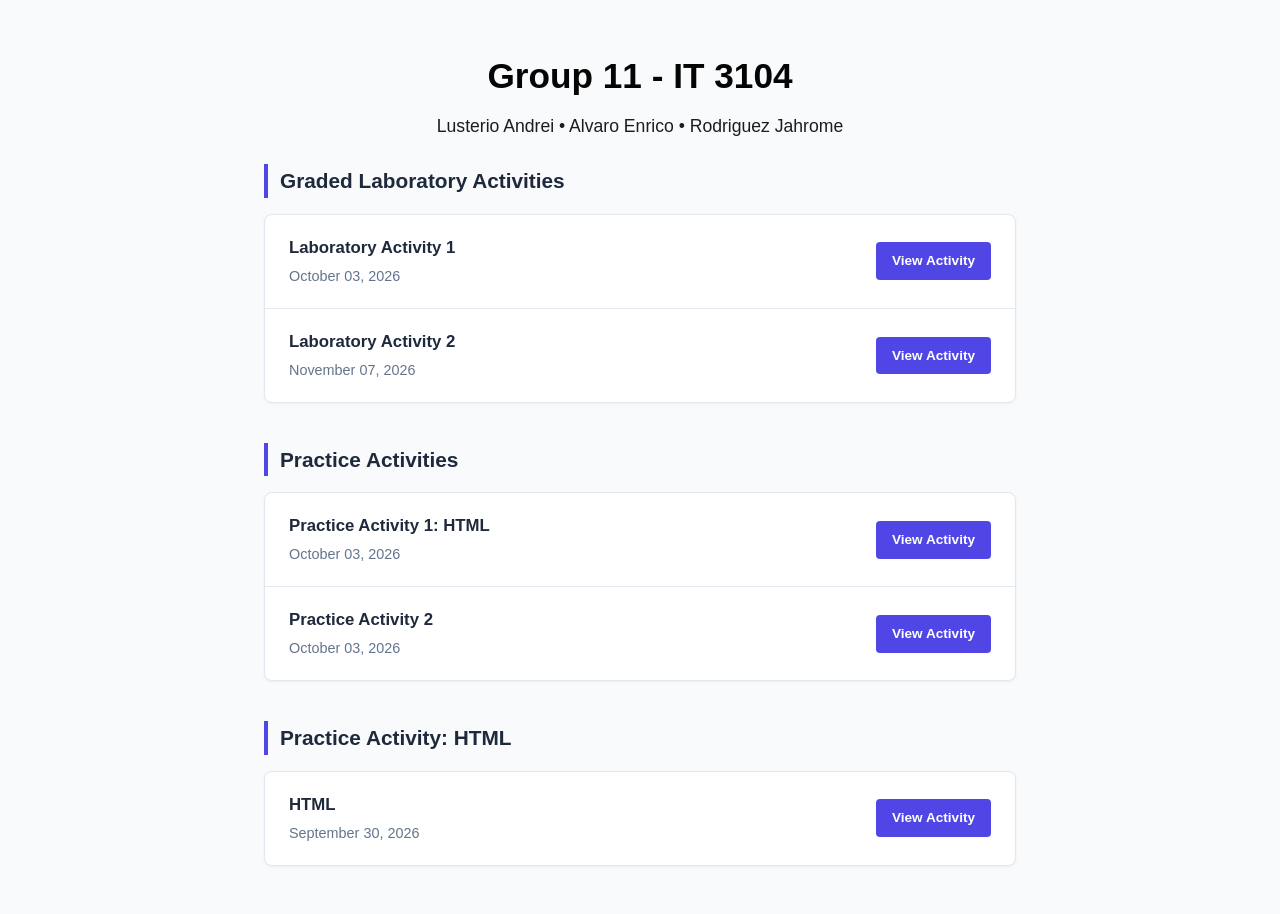
<file: index.html>
<!DOCTYPE html>
<html lang="en">
<head>
    <meta charset="UTF-8">
    <meta name="viewport" content="width=device-width, initial-scale=1.0">
    <title>Class Activity Repository</title>
    <link rel="stylesheet" href="style.css">
</head>
<body>

    <header>
        <h1>Group 11 - IT 3104 </h1>
        <p>Lusterio Andrei • Alvaro Enrico • Rodriguez Jahrome</p>
    </header>

    <main>
        
        <!-- Section: Current Module -->
        <h2 class="section-title">Graded Laboratory Activities</h2>
        <ul class="activity-list">
            <li>
                <span class="activity-info">
                    <strong>Laboratory Activity 1</strong>
                    <p>October 03, 2026</p>
                </span>
               <a href="G11_ LABORATORY 1.html" class="btn">View Activity</a>
            </li>
    
        <li>
              <span class="activity-info">
                 <strong>Laboratory Activity 2</strong>
                   <p>November 07, 2026</p>
                    </span>
               <a href="act 2/index.html" class="btn">View Activity</a>
        </ul>
        </li>
        <!-- Section: Current Module -->
        <h2 class="section-title">Practice Activities</h2>
        <ul class="activity-list">
            <li>
                <span class="activity-info">
                    <strong>Practice Activity 1: HTML</strong>
                    <p>October 03, 2026</p>
                </span>
                <a href="Student_Information_Portal.html" class="btn">View Activity</a>
            </li>
            <li>
                <span class="activity-info">
                    <strong>Practice Activity 2</strong>
                    <p>October 03, 2026</p>
                </span>
                <a href="Student_Information_Portal style.html" class="btn">View Activity</a>
            </li>
        </ul>
          <h3 class="section-title">Practice Activity: HTML</h3>
        <ul class="activity-list">
            <li>
                <span class="activity-info">
                    <strong> HTML</strong>
                    <p>September 30, 2026</p>
                </span>
                <a href="Untitled-1.html" class="btn">View Activity</a>
            </li>
        </ul>
    </main>

</body>
</html>
</file>
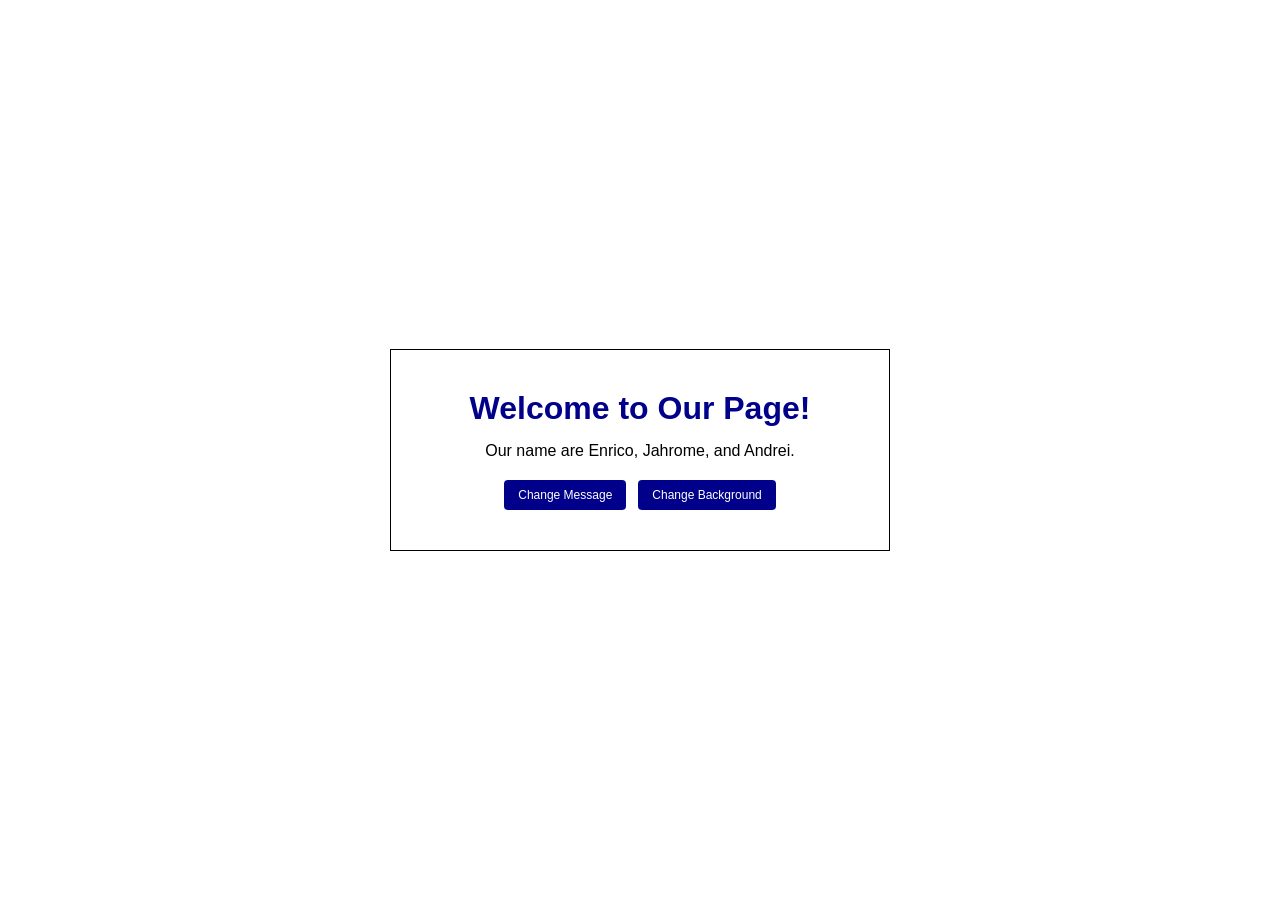
<file: act 2/index.html>
<!DOCTYPE html>
<html lang="en">
<head>
    <meta charset="UTF-8">
    <meta name="viewport" content="width=device-width, initial-scale=1.0">
    <title>Our First Interactive Page</title>
    <link rel="stylesheet" href="style.css">
</head>
<body>
    <div class="container">
        <h1>Welcome to Our Page!</h1>
        <p id="message">Our name are Enrico, Jahrome, and Andrei.</p>
        <div class="buttons">
            <button id="changeMessage">Change Message</button>
            <button id="changeBackground">Change Background</button>
        </div>
    </div>
    <script src="script.js"></script>
</body>
</html>
</file>
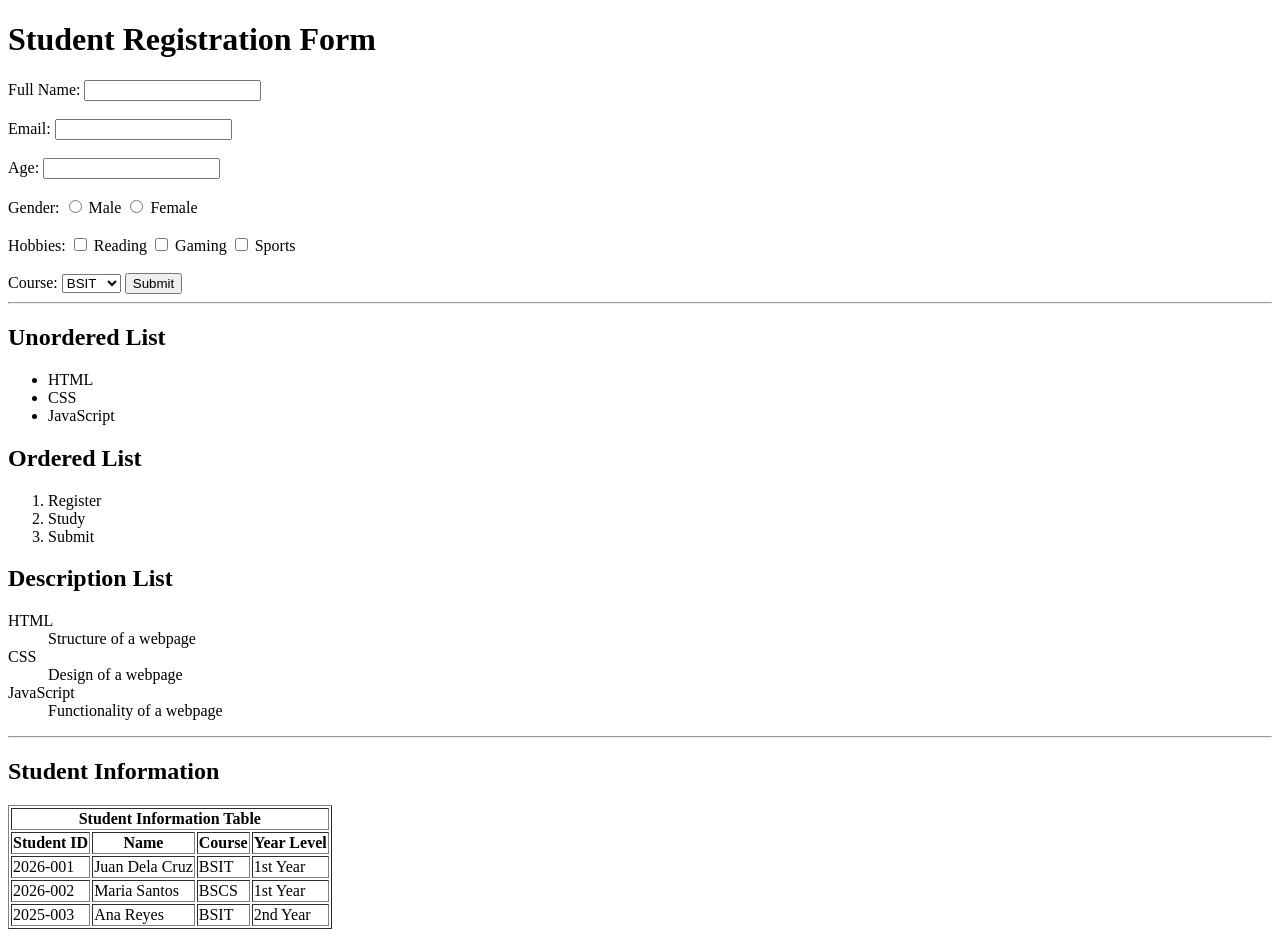
<file: ALVARO,ENRICO, LABORATORY 1..html>
<!DOCTYPE html>
<html>
<head>
    <title>Student Registration</title>
</head>

<body>

<h1>Student Registration Form</h1>

<form>

    <label>Full Name:</label>

    <input type="text" name="name">

    <br>
    <br>

    <label>Email:</label>

    <input type="email" name="email">

    <br>
    <br>

    <label>Age:</label>
    <input type="number" name="age">

    <br>
    <br>

    <label>Gender:</label>
    <input type="radio" name="gender" value="Male"> Male
    <input type="radio" name="gender" value="Female"> Female

    <br>
    <br>

    <label>Hobbies:</label>
    <input type="checkbox" name="hobby" value="Reading"> Reading
    <input type="checkbox" name="hobby" value="Gaming"> Gaming
    <input type="checkbox" name="hobby" value="Sports"> Sports

    <br>
    <br>

    <label>Course:</label>
    <select name="course">
        <option>BSIT</option>
        <option>BSCS</option>
    </select>

    <input type="submit" value="Submit">

</form>

<hr>

<h2>Unordered List</h2>
<ul>
    <li>HTML</li>
    <li>CSS</li>
    <li>JavaScript</li>
</ul>

<h2>Ordered List</h2>

<ol>
    <li>Register</li>
    <li>Study</li>
    <li>Submit</li>
</ol>

<h2>Description List</h2>

<dl>
    <dt>HTML</dt>
    <dd>Structure of a webpage</dd>

    <dt>CSS</dt>
    <dd>Design of a webpage</dd>

    <dt>JavaScript</dt>
    <dd>Functionality of a webpage</dd>
</dl>

<hr>

<h2>Student Information</h2>

<table border="1">
    <tr>
        <th colspan="4">Student Information Table</th>
    </tr>

    <tr>
        <th>Student ID</th>
        <th>Name</th>
        <th>Course</th>
        <th>Year Level</th>
    </tr>

    <tr>
        <td>2026-001</td>
        <td>Juan Dela Cruz</td>
        <td>BSIT</td>
        <td>1st Year</td>
    </tr>

    <tr>
        <td>2026-002</td>
        <td>Maria Santos</td>
        <td>BSCS</td>
        <td>1st Year</td>
    </tr>

    <tr>
        <td>2025-003</td>
        <td>Ana Reyes</td>
        <td>BSIT</td>
        <td>2nd Year</td>
    </tr>
    
</table>

</body>
</html>
</file>
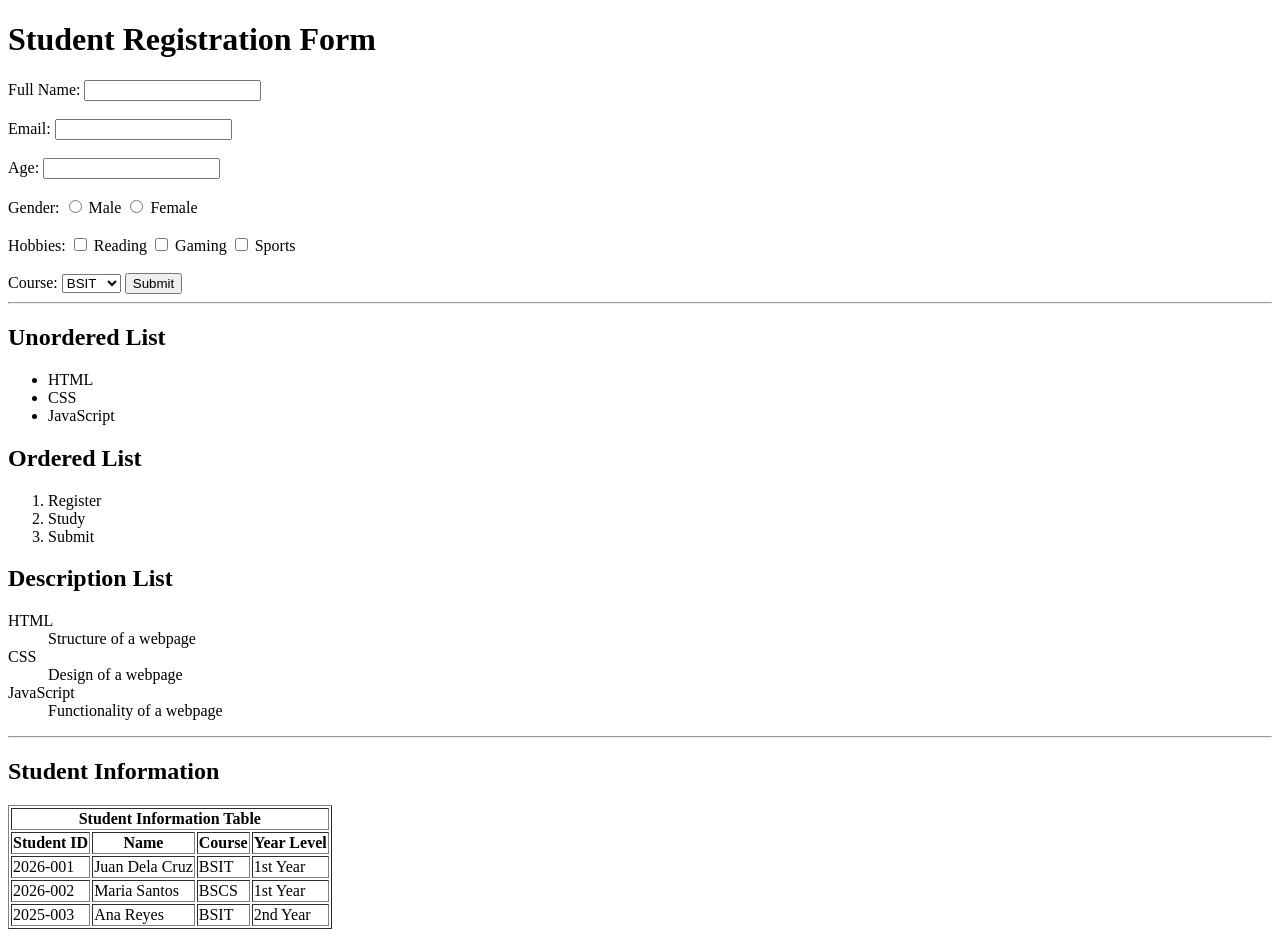
<file: G11_ LABORATORY 1..html>
<!DOCTYPE html>
<html>
<head>
    <title>Student Registration</title>
</head>

<body>

<h1>Student Registration Form</h1>

<form>

    <label>Full Name:</label>

    <input type="text" name="name">

    <br>
    <br>

    <label>Email:</label>

    <input type="email" name="email">

    <br>
    <br>

    <label>Age:</label>
    <input type="number" name="age">

    <br>
    <br>

    <label>Gender:</label>
    <input type="radio" name="gender" value="Male"> Male
    <input type="radio" name="gender" value="Female"> Female

    <br>
    <br>

    <label>Hobbies:</label>
    <input type="checkbox" name="hobby" value="Reading"> Reading
    <input type="checkbox" name="hobby" value="Gaming"> Gaming
    <input type="checkbox" name="hobby" value="Sports"> Sports

    <br>
    <br>

    <label>Course:</label>
    <select name="course">
        <option>BSIT</option>
        <option>BSCS</option>
    </select>

    <input type="submit" value="Submit">

</form>

<hr>

<h2>Unordered List</h2>
<ul>
    <li>HTML</li>
    <li>CSS</li>
    <li>JavaScript</li>
</ul>

<h2>Ordered List</h2>

<ol>
    <li>Register</li>
    <li>Study</li>
    <li>Submit</li>
</ol>

<h2>Description List</h2>

<dl>
    <dt>HTML</dt>
    <dd>Structure of a webpage</dd>

    <dt>CSS</dt>
    <dd>Design of a webpage</dd>

    <dt>JavaScript</dt>
    <dd>Functionality of a webpage</dd>
</dl>

<hr>

<h2>Student Information</h2>

<table border="1">
    <tr>
        <th colspan="4">Student Information Table</th>
    </tr>

    <tr>
        <th>Student ID</th>
        <th>Name</th>
        <th>Course</th>
        <th>Year Level</th>
    </tr>

    <tr>
        <td>2026-001</td>
        <td>Juan Dela Cruz</td>
        <td>BSIT</td>
        <td>1st Year</td>
    </tr>

    <tr>
        <td>2026-002</td>
        <td>Maria Santos</td>
        <td>BSCS</td>
        <td>1st Year</td>
    </tr>

    <tr>
        <td>2025-003</td>
        <td>Ana Reyes</td>
        <td>BSIT</td>
        <td>2nd Year</td>
    </tr>
    
</table>

</body>
</html>
</file>
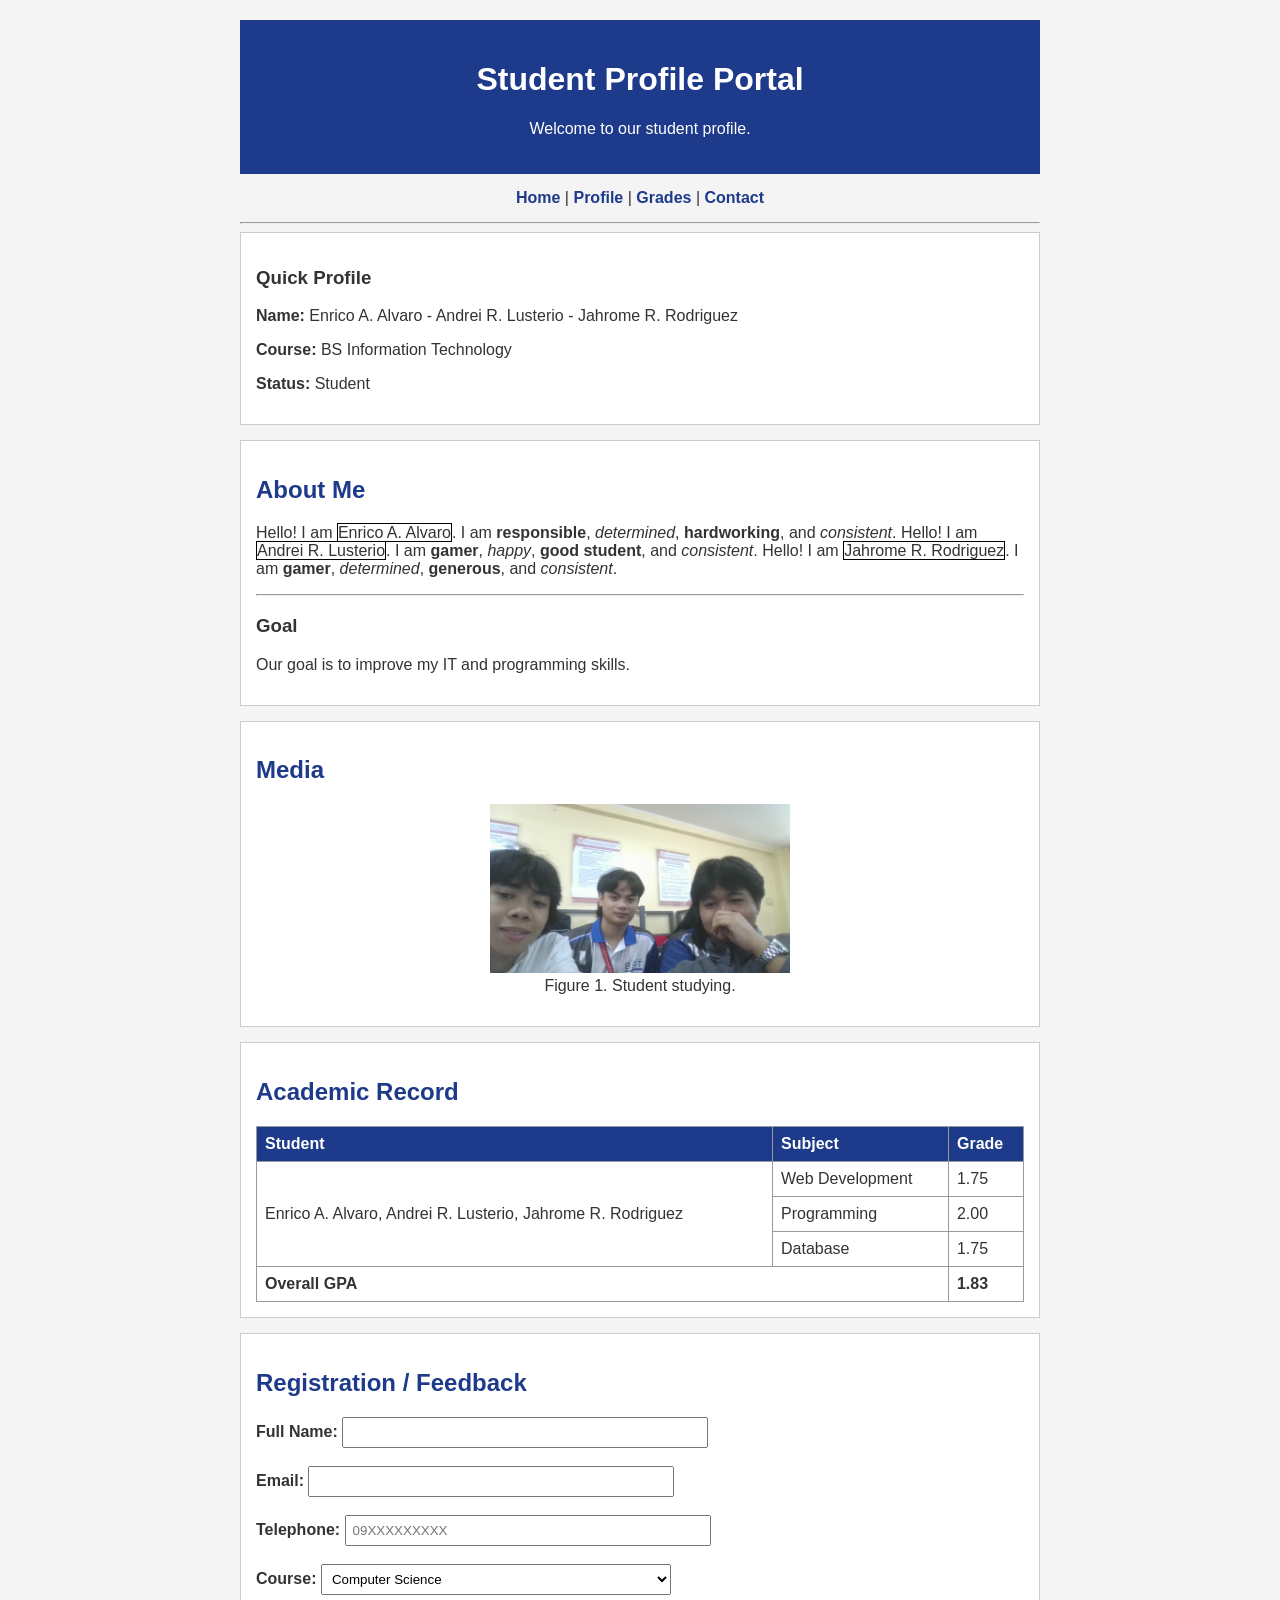
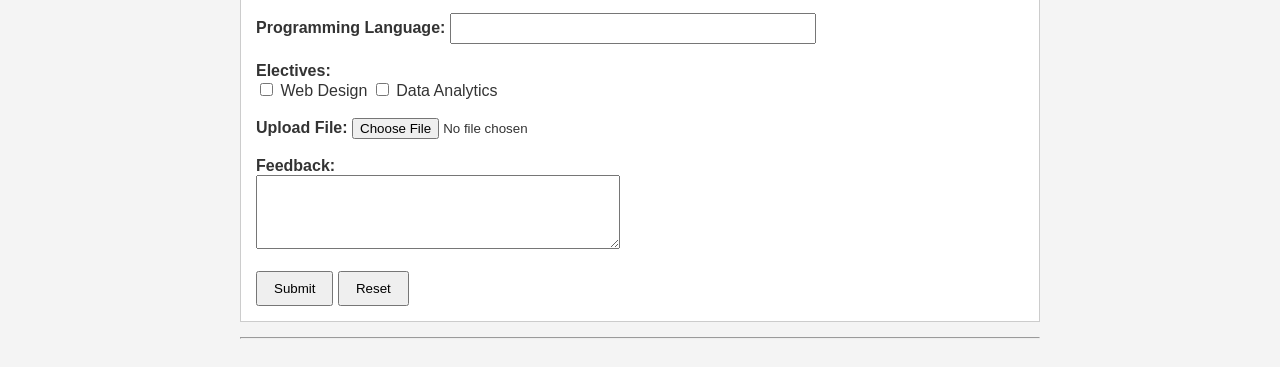
<file: Student_Information_Portal style.html>
<!DOCTYPE html>
<html>
<head>
    <meta charset="UTF-8">
    <meta name="viewport" content="width=device-width, initial-scale=1">
    <title>Student Profile Portal</title>

    <style>
        body {
            font-family: Arial, sans-serif;
            max-width: 800px;
            margin: 0 auto;
            padding: 20px;
            background: #f4f4f4;
            color: #333;
        }

        header {
            background: #1e3a8a;
            color: white;
            text-align: center;
            padding: 20px;
        }

        nav {
            text-align: center;
            margin: 15px 0;
        }

        nav a {
            color: #1e3a8a;
            text-decoration: none;
            font-weight: bold;
        }

        nav a:hover {
            text-decoration: underline;
        }

        aside, section {
            background: white;
            padding: 15px;
            margin-bottom: 15px;
            border: 1px solid #ccc;
        }

        h2 {
            color: #1e3a8a;
        }

        img {
            max-width: 100%;
        }

        figure, figcaption {
            text-align: center;
        }

        table {
            width: 100%;
            border-collapse: collapse;
        }

        th, td {
            border: 1px solid #999;
            padding: 8px;
            text-align: left;
        }

        th {
            background: #1e3a8a;
            color: white;
        }

        label {
            font-weight: bold;
        }

        input[type="text"], input[type="email"], input[type="tel"],
        input[list], select, textarea {
            width: 100%;
            max-width: 350px;
            padding: 6px;
        }

        button {
            padding: 8px 16px;
            cursor: pointer;
        }
    </style>
</head>

<body>

<header>
    <h1>Student Profile Portal</h1>
    <p>Welcome to our student profile.</p>
</header>

<nav>
    <a href="#home">Home</a> |
    <a href="#profile">Profile</a> |
    <a href="#grades">Grades</a> |
    <a href="#contact">Contact</a>
</nav>

<hr>

<aside>
    <h3>Quick Profile</h3>
    <p><b>Name:</b> Enrico A. Alvaro - Andrei R. Lusterio - Jahrome R. Rodriguez </p>
    <p><b>Course:</b> BS Information Technology</p>
    <p><b>Status:</b> Student</p>
</aside>

<main>

<section id="profile">
    <h2>About Me</h2>

    <p>
        Hello! I am
        <span style="border:1px solid black;">Enrico A. Alvaro</span>.
        I am <b>responsible</b>, <i>determined</i>,
        <strong>hardworking</strong>, and <em>consistent</em>.

        Hello! I am
        <span style="border:1px solid black;">Andrei R. Lusterio</span>.
        I am <b>gamer</b>, <i>happy</i>,
        <strong>good student</strong>, and <em>consistent</em>.

        Hello! I am
        <span style="border:1px solid black;">Jahrome R. Rodriguez</span>.
        I am <b>gamer</b>, <i>determined</i>,
        <strong>generous</strong>, and <em>consistent</em>.
    </p>

    <hr>

    <article>
        <h3>Goal</h3>
        <p>Our goal is to improve my IT and programming skills.</p>
    </article>
</section>

<section>
    <h2>Media</h2>

    <figure>
        <img src="WIN_20260912_14_43_04_Pro.jpg"
             alt="Student image"
             width="300">
        <figcaption>Figure 1. Student studying.</figcaption>
    </figure>
</section>

<section id="grades">
    <h2>Academic Record</h2>

    <table border="1">
        <tr>
            <th>Student</th>
            <th>Subject</th>
            <th>Grade</th>
        </tr>

        <tr>
            <td rowspan="3">Enrico A. Alvaro, Andrei R. Lusterio, Jahrome R. Rodriguez</td>
            <td>Web Development</td>
            <td>1.75</td>
        </tr>

        <tr>
            <td>Programming</td>
            <td>2.00</td>
        </tr>

        <tr>
            <td>Database</td>
            <td>1.75</td>
        </tr>

        <tr>
            <td colspan="2"><b>Overall GPA</b></td>
            <td><b>1.83</b></td>
        </tr>
    </table>
</section>

<section>
    <h2>Registration / Feedback</h2>

    <form action="#" method="POST">

        <label>Full Name:</label>
        <input type="text" name="name" required>
        <br><br>

        <label>Email:</label>
        <input type="email" name="email" required>
        <br><br>

        <label>Telephone:</label>
        <input type="tel" name="phone"
               pattern="[0-9]{11}"
               placeholder="09XXXXXXXXX">
        <br><br>

        <label>Course:</label>

        <select name="course">
            <optgroup label="Computer Science">
                <option>Computer Science</option>
            </optgroup>

            <optgroup label="Information Technology">
                <option>Information Technology</option>
            </optgroup>
        </select>

        <br><br>

        <label>Programming Language:</label>
        <input list="languages" name="language">

        <datalist id="languages">
            <option value="HTML">
            <option value="CSS">
            <option value="JavaScript">
            <option value="Python">
        </datalist>

        <br><br>

        <label>Electives:</label><br>

        <input type="checkbox" name="elective" value="web">
        Web Design

        <input type="checkbox" name="elective" value="data">
        Data Analytics

        <br><br>

        <label>Upload File:</label>
        <input type="file" name="file">

        <br><br>

        <label>Feedback:</label><br>

        <textarea name="feedback" rows="4"></textarea>

        <br><br>

        <button type="submit">Submit</button>
        <button type="reset">Reset</button>

    </form>
</section>

</main>

<hr>

</body>
</html>
</file>
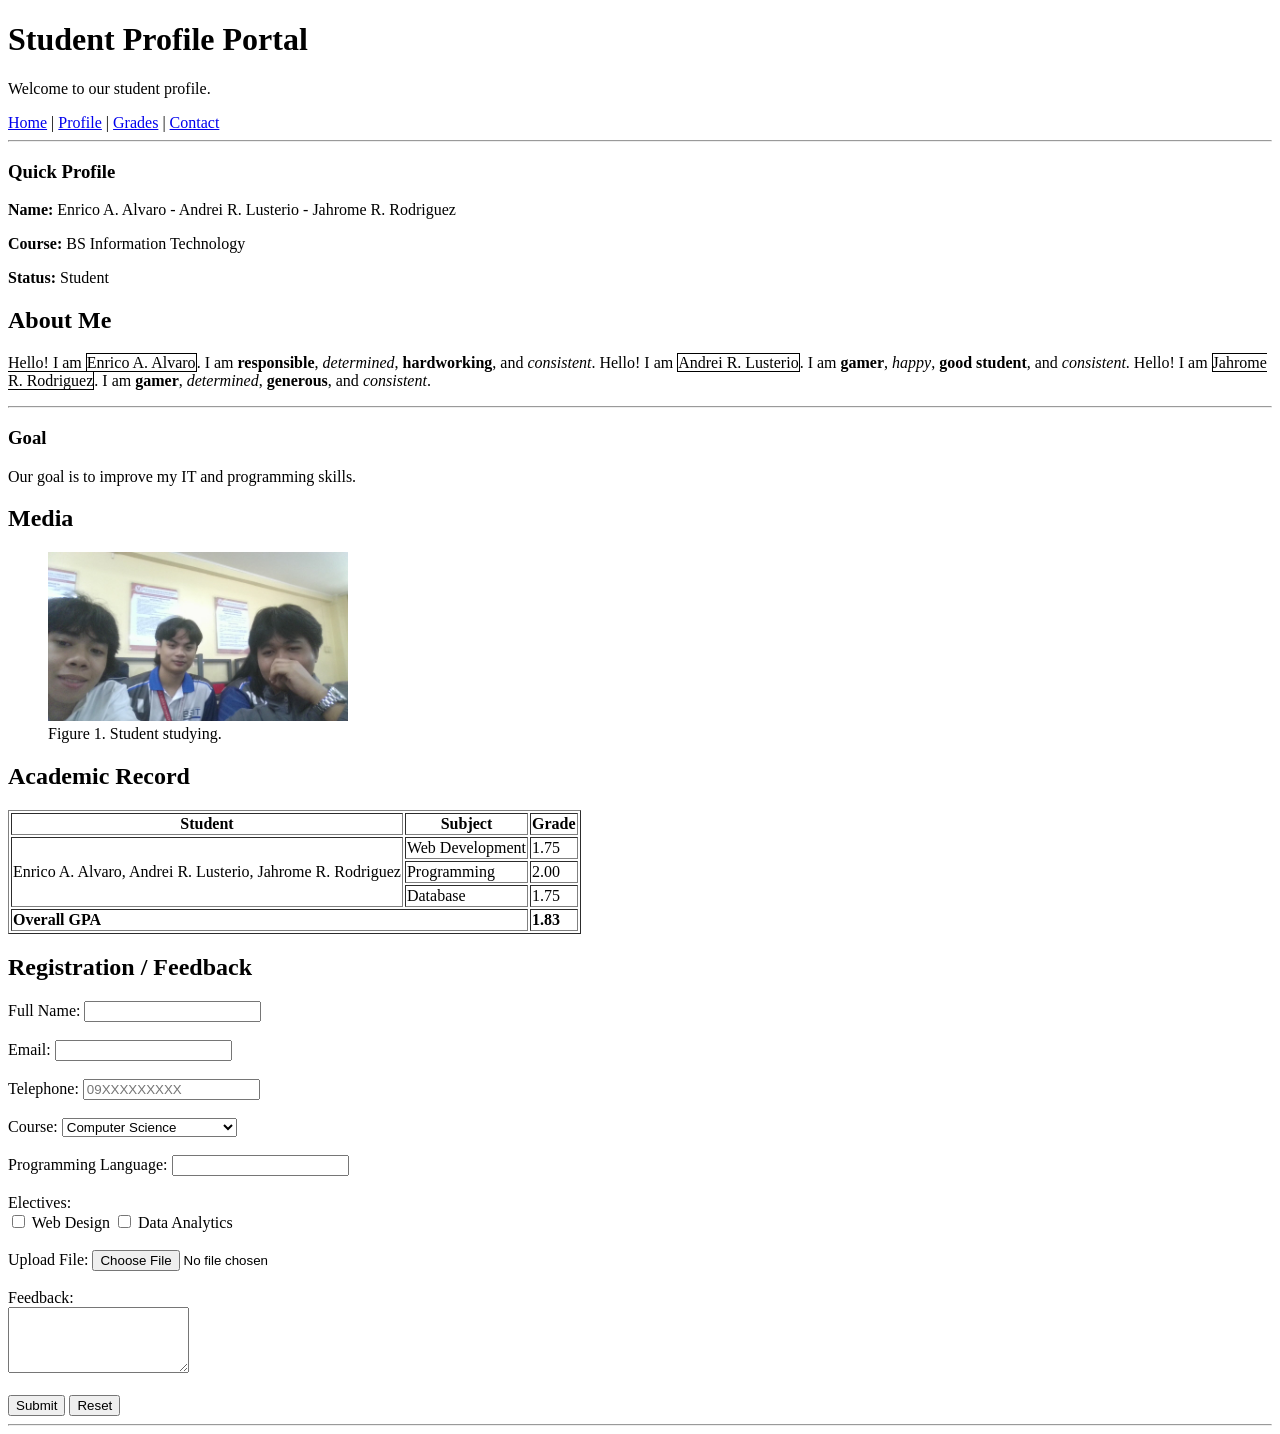
<file: Student_Information_Portal.html>
<!DOCTYPE html>
<html>
<head>
    <title>Student Profile Portal</title>
</head>

<body>

<header>
    <h1>Student Profile Portal</h1>
    <p>Welcome to our student profile.</p>
</header>

<nav>
    <a href="#home">Home</a> |
    <a href="#profile">Profile</a> |
    <a href="#grades">Grades</a> |
    <a href="#contact">Contact</a>
</nav>

<hr>

<aside>
    <h3>Quick Profile</h3>
    <p><b>Name:</b> Enrico A. Alvaro - Andrei R. Lusterio - Jahrome R. Rodriguez </p>
    <p><b>Course:</b> BS Information Technology</p>
    <p><b>Status:</b> Student</p>
</aside>

<main>

<section id="profile">
    <h2>About Me</h2>

    <p>
        Hello! I am
        <span style="border:1px solid black;">Enrico A. Alvaro</span>.
        I am <b>responsible</b>, <i>determined</i>,
        <strong>hardworking</strong>, and <em>consistent</em>.

        Hello! I am
        <span style="border:1px solid black;">Andrei R. Lusterio</span>.
        I am <b>gamer</b>, <i>happy</i>,
        <strong>good student</strong>, and <em>consistent</em>.

        Hello! I am
        <span style="border:1px solid black;">Jahrome R. Rodriguez</span>.
        I am <b>gamer</b>, <i>determined</i>,
        <strong>generous</strong>, and <em>consistent</em>.
    </p>

    <hr>

    <article>
        <h3>Goal</h3>
        <p>Our goal is to improve my IT and programming skills.</p>
    </article>
</section>

<section>
    <h2>Media</h2>

    <figure>
        <img src="WIN_20260912_14_43_04_Pro.jpg"
             alt="Student image"
             width="300">
        <figcaption>Figure 1. Student studying.</figcaption>
    </figure>
</section>

<section id="grades">
    <h2>Academic Record</h2>

    <table border="1">
        <tr>
            <th>Student</th>
            <th>Subject</th>
            <th>Grade</th>
        </tr>

        <tr>
            <td rowspan="3">Enrico A. Alvaro, Andrei R. Lusterio, Jahrome R. Rodriguez</td>
            <td>Web Development</td>
            <td>1.75</td>
        </tr>

        <tr>
            <td>Programming</td>
            <td>2.00</td>
        </tr>

        <tr>
            <td>Database</td>
            <td>1.75</td>
        </tr>

        <tr>
            <td colspan="2"><b>Overall GPA</b></td>
            <td><b>1.83</b></td>
        </tr>
    </table>
</section>

<section>
    <h2>Registration / Feedback</h2>

    <form action="#" method="POST">

        <label>Full Name:</label>
        <input type="text" name="name" required>
        <br><br>

        <label>Email:</label>
        <input type="email" name="email" required>
        <br><br>

        <label>Telephone:</label>
        <input type="tel" name="phone"
               pattern="[0-9]{11}"
               placeholder="09XXXXXXXXX">
        <br><br>

        <label>Course:</label>

        <select name="course">
            <optgroup label="Computer Science">
                <option>Computer Science</option>
            </optgroup>

            <optgroup label="Information Technology">
                <option>Information Technology</option>
            </optgroup>
        </select>

        <br><br>

        <label>Programming Language:</label>
        <input list="languages" name="language">

        <datalist id="languages">
            <option value="HTML">
            <option value="CSS">
            <option value="JavaScript">
            <option value="Python">
        </datalist>

        <br><br>

        <label>Electives:</label><br>

        <input type="checkbox" name="elective" value="web">
        Web Design

        <input type="checkbox" name="elective" value="data">
        Data Analytics

        <br><br>

        <label>Upload File:</label>
        <input type="file" name="file">

        <br><br>

        <label>Feedback:</label><br>

        <textarea name="feedback" rows="4"></textarea>

        <br><br>

        <button type="submit">Submit</button>
        <button type="reset">Reset</button>

    </form>
</section>

</main>

<hr>

</body>
</html>
</file>
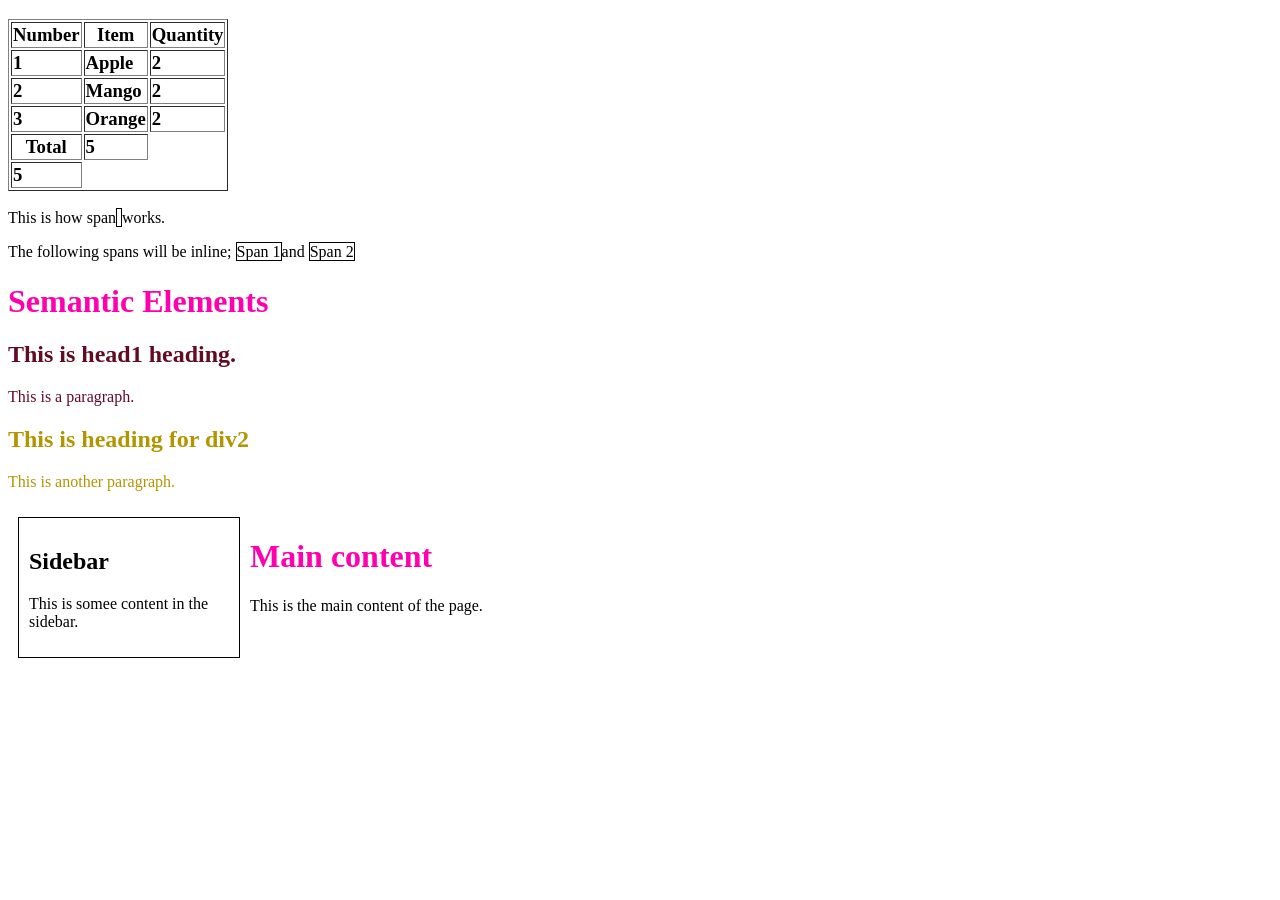
<file: Untitled-1.html>
<!DOCTYPE html>

<html>

<h3>
    </Table>
<table border="1">
    <tr>
        <th> Number</th>
        <th>Item</th>
        <th>Quantity</th>

    </tr>
    <tr>
        <td>1</td>
        <td>Apple</td>
        <td>2</td>
    </tr>
    <tr>
        <td>2</td>
        <td>Mango</td>
        <td>2</td>
    </tr>
    <tr>
        <td>3</td>
        <td>Orange</td>
        <td>2</td>
    </tr>
<tr>
    <th>Total</th>
    <td>5</td>
</tr>
<tr>
    <td>5</td>
</tr>
</table>
</h3>

<head>
    <title>
        
    </title>
</head>
<body>
    <p> This is how span<span style="border: 1px solid
    black"> </span> works. </p>
    <p> The following spans will be inline; <span
    style="border: 1px solid black"> Span 1</span>and 
    <span style="border: 1px solid black"> Span 2 
</p>
</body>
<h1>
    Semantic Elements
</h1>
<style>
    h1{
        color: rgb(255, 0, 174);
    }
    .div1{
        color: rgb(98, 12, 36);
    }
    .div2{
        color: rgb(177, 150, 0);
    }
</style>

<body>
    <div class="div1">
        <h2>This is head1 heading.</h2>
        <p>This is a paragraph.</p>
    </div>

    <div class="div2">
        <h2>This is heading for div2</h2>
        <p>This is another paragraph.</p>
    </div>
</body>

<style>
    main{
        padding: 10px;
        margin: 10px;
    }

    aside{
        width: 200px;
        border: 1px solid black;
        padding: 10px;
        margin: 10px;
        float: left;
    }

</style>
<body>
    <aside>
        <h2>Sidebar</h2>
        <p>This is somee content in the sidebar.</p>
</aside>
<main>
    <h1>Main content</h1>
    <p>This is the main content of the page.</p>
</main>
</body>
</html>
</file>
<file: style.css>
:root {
    --primary: #4f46e5;
    --primary-dark: #4338ca;
    --bg-color: #f8fafc;
    --card-bg: #ffffff;
    --text-main: #1e293b;
    --text-muted: #64748b;
    --border-color: #e2e8f0;
}

* {
    margin: 0;
    padding: 0;
    box-sizing: border-box;
    font-family: 'Segoe UI', Tahoma, Geneva, Verdana, sans-serif;
}

body {
    background-color: var(--bg-color);
    color: var(--text-main);
    line-height: 1.6;
}

/* Banner Header */
header {
    color: rgb(5, 5, 5);
    padding: 3rem 2rem;
    text-align: center;
}

header h1 {
    font-size: 2.2rem;
    margin-bottom: 0.5rem;
}

header p {
    font-size: 1.1rem;
    opacity: 0.9;
    max-width: 600px;
    margin: 0 auto;
}

/* Main Container */
main {
    max-width: 800px;
    margin: -1.5rem auto 3rem auto;
    padding: 0 1.5rem;
}

/* Section Styling */
.section-title {
    font-size: 1.3rem;
    margin-bottom: 1rem;
    color: var(--text-main);
    border-left: 4px solid var(--primary);
    padding-left: 0.75rem;
}

/* Simple List Styling */
.activity-list {
    list-style: none;
    background: var(--card-bg);
    border: 1px solid var(--border-color);
    border-radius: 8px;
    box-shadow: 0 1px 3px 0 rgba(0, 0, 0, 0.05);
    margin-bottom: 2.5rem;
    overflow: hidden;
}

.activity-list li {
    display: flex;
    justify-content: space-between;
    align-items: center;
    padding: 1.25rem 1.5rem;
    border-bottom: 1px solid var(--border-color);
    gap: 1rem;
}

.activity-list li:last-child {
    border-bottom: none;
}

.activity-info strong {
    display: block;
    font-size: 1.05rem;
    color: var(--text-main);
    margin-bottom: 0.2rem;
}

.activity-info p {
    color: var(--text-muted);
    font-size: 0.9rem;
}

/* Buttons */
.btn {
    display: inline-block;
    background-color: var(--primary);
    color: white;
    padding: 0.5rem 1rem;
    border-radius: 4px;
    text-decoration: none;
    font-size: 0.85rem;
    font-weight: 600;
    white-space: nowrap;
    transition: background-color 0.2s;
}

.btn:hover {
    background-color: var(--primary-dark);
}

.btn.secondary {
    background-color: #e2e8f0;
    color: var(--text-main);
}

.btn.secondary:hover {
    background-color: #cbd5e1;
}

/* Footer */
footer {
    text-align: center;
    padding: 2rem;
    color: var(--text-muted);
    font-size: 0.85rem;
    border-top: 1px solid var(--border-color);
    background: white;
}
</file>
<file: act 2/style.css>
* {
    margin: 0;
    padding: 0;
    box-sizing: border-box;
}

body {
    font-family: Arial, sans-serif;
    background-color: white;
    display: flex;
    justify-content: center;
    align-items: center;
    min-height: 100vh;
}

.container {
    border: 1px solid black;
    padding: 40px;
    text-align: center;
    width: 90%;
    max-width: 500px;
}

h1 {
    color: darkblue;
    margin-bottom: 15px;
}

p {
    font-size: 16px;
    margin-bottom: 20px;
}

.buttons {
    display: flex;
    justify-content: center;
    gap: 12px;
}

button {
    padding: 8px 14px;
    border: none;
    border-radius: 4px;
    background-color: darkblue;
    color: white;
    font-size: 12px;
    cursor: pointer;
}
</file>
